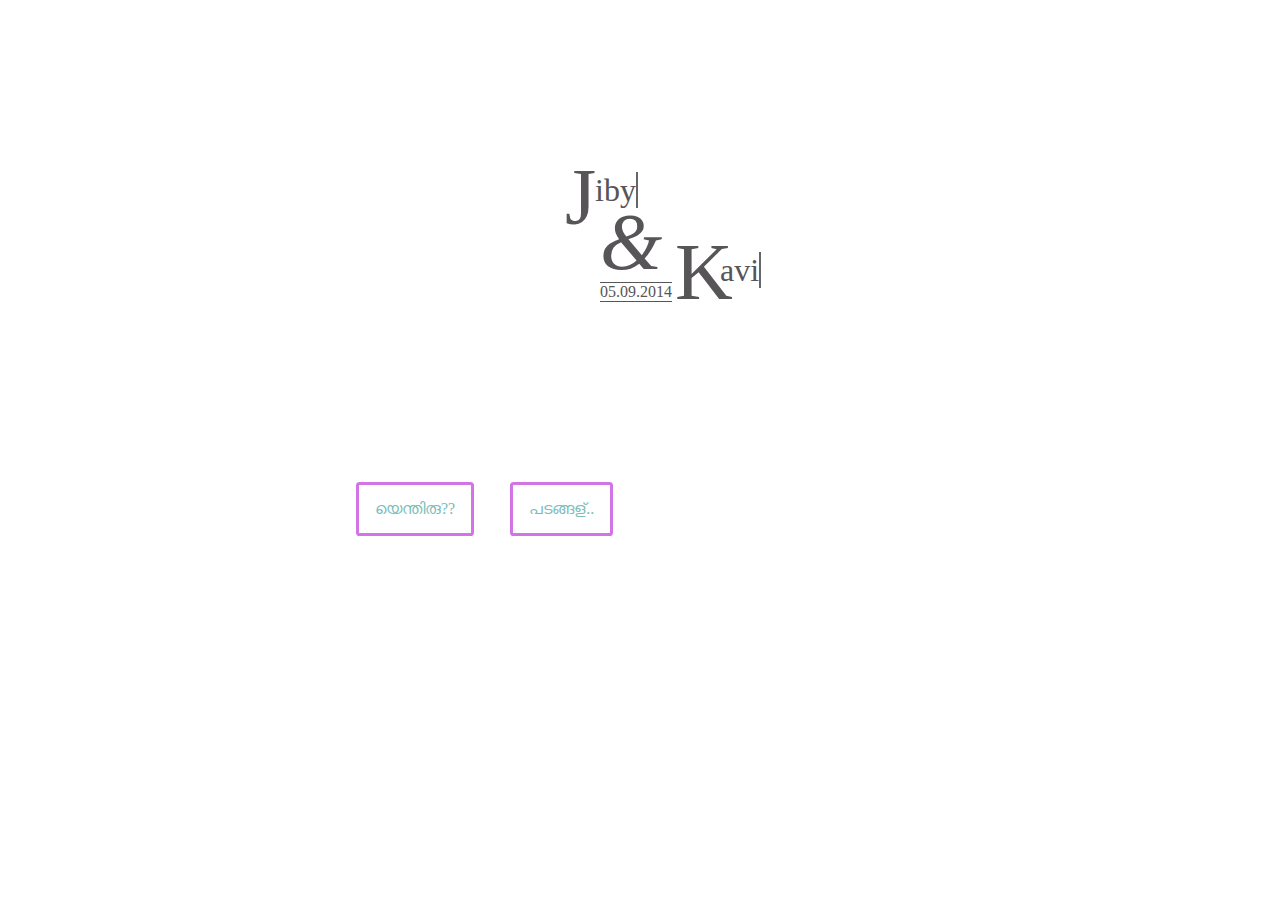
<file: index.html>
﻿<!DOCTYPE html>
<html lang="en">
<head>
	<meta charset="UTF-8">
	<title>Marriage</title>
	<link href="stylesheets/index.css" rel='stylesheet' type='text/css'>
  <script type="text/javascript" src="javascripts/index.js"></script>
	
</head>
<body>

<header>
  <div class="logo">
    <span class="Jammu">J</span> 
    <span class="txt-rotate groom" data-period="2000"
     data-rotate='[ "iby MJ" ]'></span>

    <span class="ampersand">&</span>
    <span class="Kashmir">K</span>
    <span
     class="txt-rotate bride" data-period="2000"
     data-rotate='[ "avitha" ]'></span>

    <date>05.09.2014</date>
  </div>

  <div id="wrapper">
    <a class="button realistic" href="why.html">യെന്തിരു??</a>
    <a class="button darken" href="photo.html">പടങ്ങള്..</a>
  </div>

</header>
	
</body>
</html>
</file>
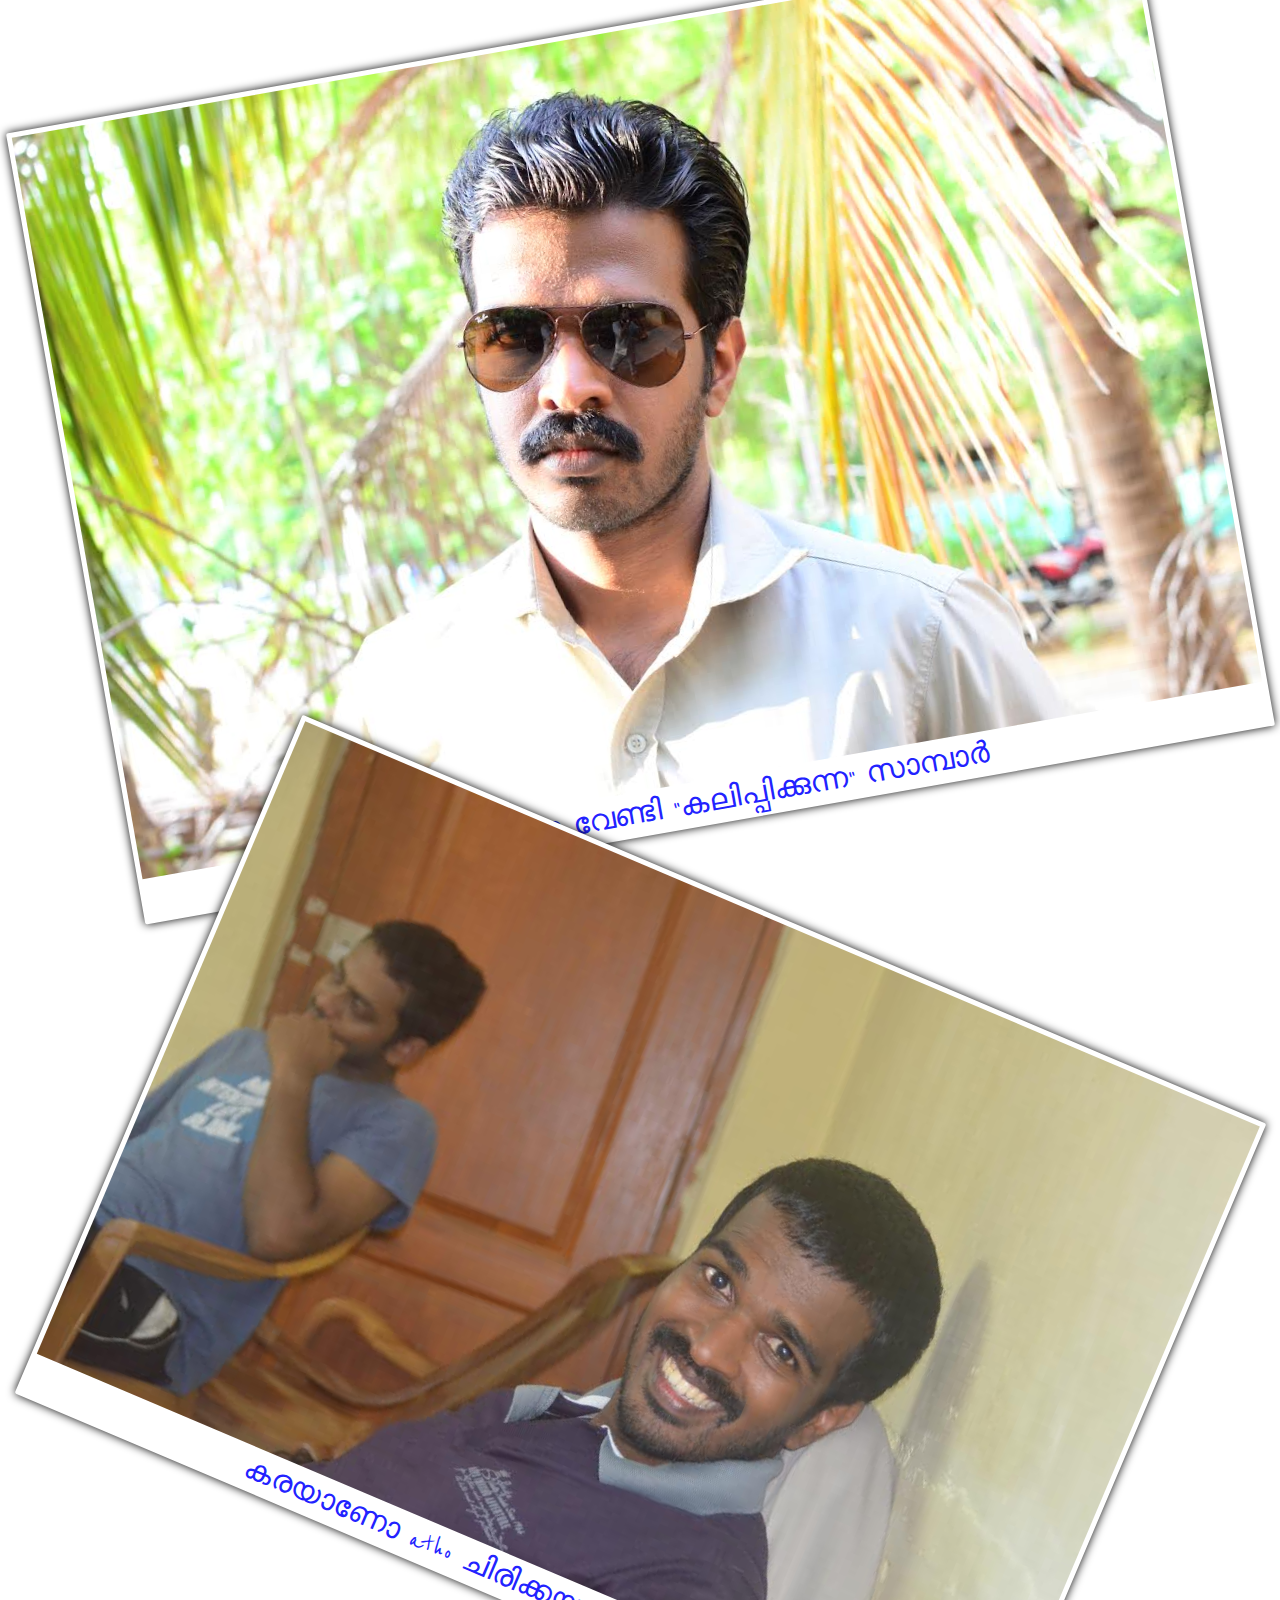
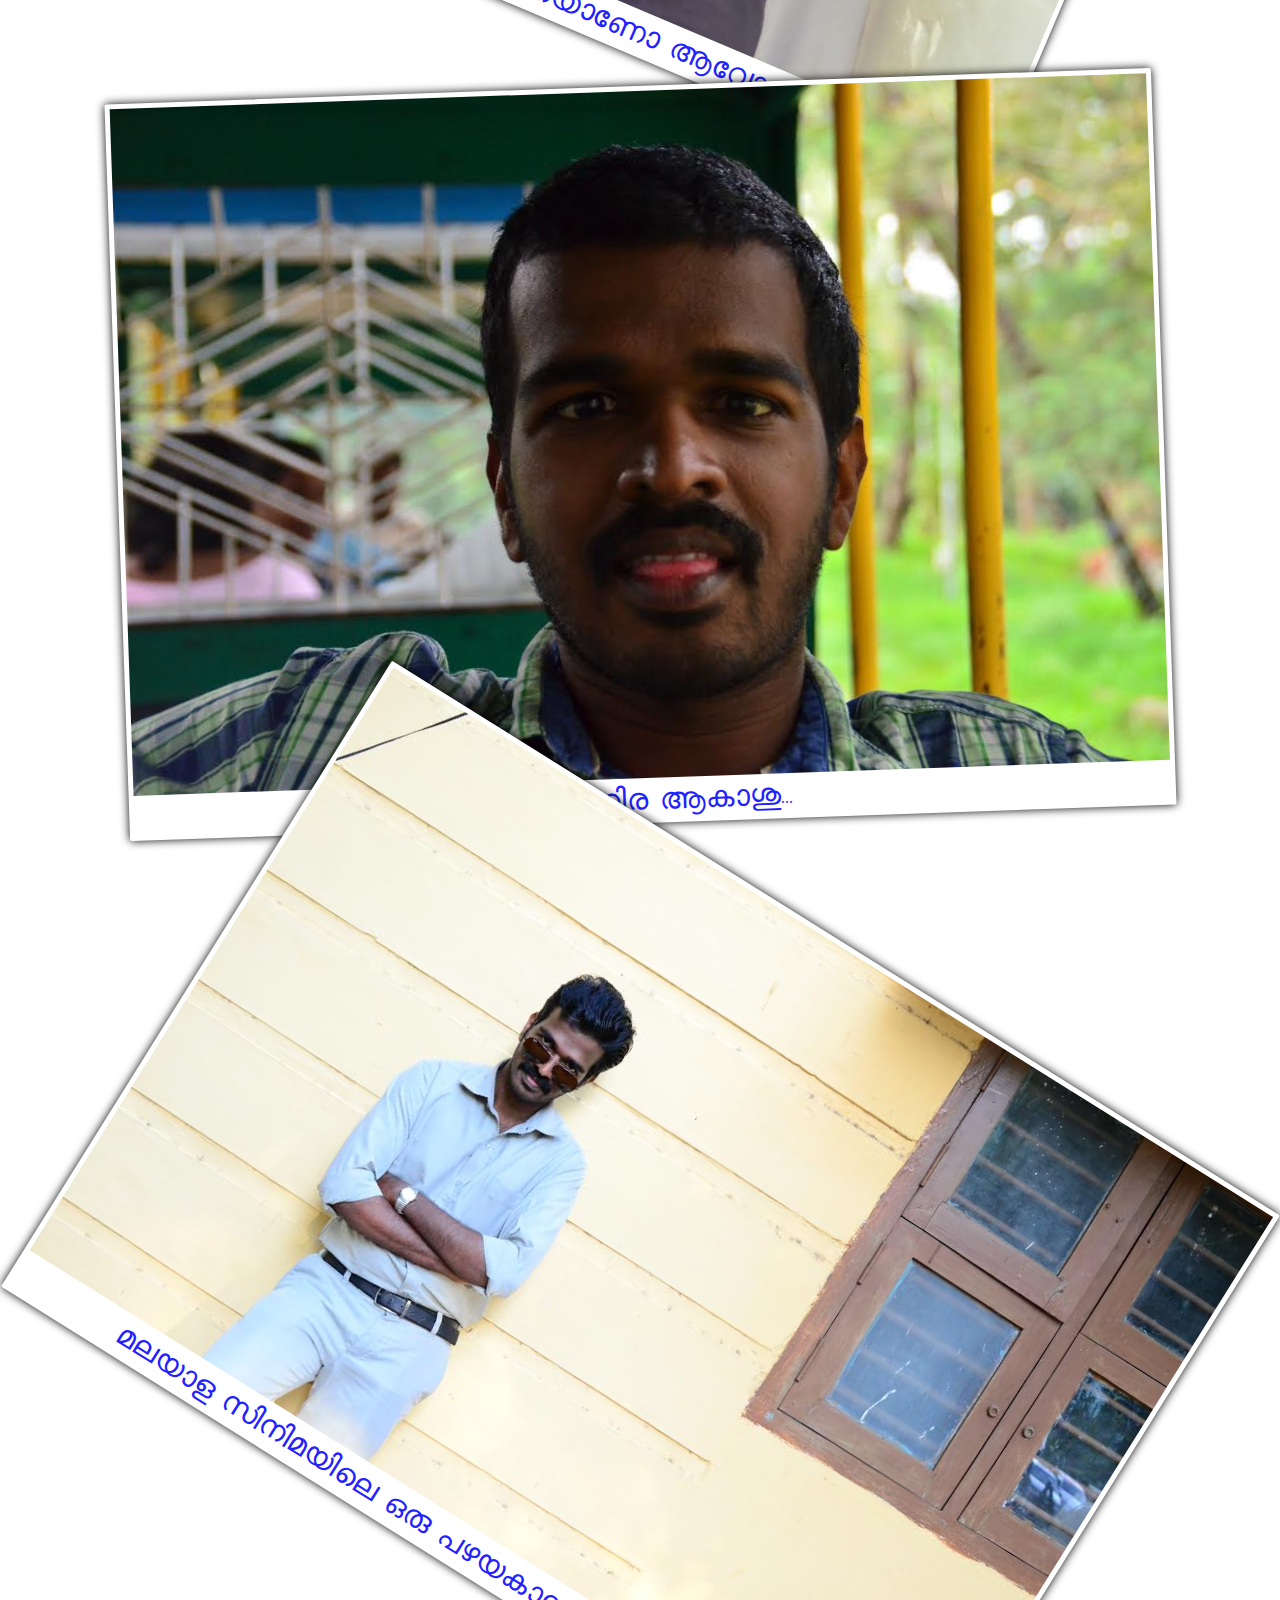
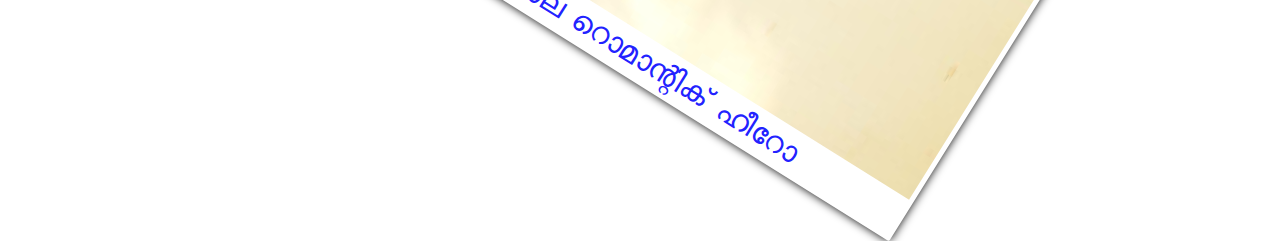
<file: photo.html>
﻿<!DOCTYPE html>
<html lang="en">
<head>
	<meta charset="UTF-8">
	<title>Secret Album</title>
	<link href="stylesheets/photo.css" rel='stylesheet' type='text/css'>
</head>
<body>
	
<figure>
  <img src="images/1.jpg" />
  <figcaption>എന്തിനോ വേണ്ടി "കലിപ്പിക്കുന്ന" സാമ്പാർ</figcaption>
</figure></br>
<figure>
  <img src="images/2.jpg" />
  <figcaption>കരയാണോ atho ചിരിക്കയാണോ ആവോ</figcaption>
</figure></br>
<figure>
  <img src="images/3.jpg" />
  <figcaption>പച്ചകുതിര  ആകാശു...</figcaption>
</figure></br>
<figure>
  <img src="images/4.jpg" />
  <figcaption>മലയാള സിനിമയിലെ ഒരു പഴയകാല റൊമാന്റിക്‌  ഹീറോ</figcaption>
</figure></br>

</body>
</html>
</file>
<file: stylesheets/index.css>
.button {
  display: inline-block;
  line-height: 3em;
  padding: 0 1em;
  background: transparent;
  border-radius: 0.225em;
  border-color: #D274E6;
  border-style: solid;
  background-clip: padding-box;
  margin-right: 1em;
  margin-left: 1em;
  margin-top: 2em;
  cursor: default;
}

a {
  color:#7CBDBA;
  text-decoration: none;
}

#wrapper {
  position: absolute;
  top: 450px;

  margin-left: auto;
  margin-right: auto;

}

header {
  width: 37.5em;
  margin: 2em auto;
}

.logo {
  background: url("http://s.cdpn.io/7635/averyson-logo.gif") no-repeat;
  background-size: 100%;
  float: left;
  width: 100%;
  height: 30em;
  font-family: Baskerville;
  color: #575557;
  position: relative;
}

.Jammu, .Kashmir, .ampersand {
  font-size: 5em;
  text-align: center;
}

.Jammu {
  position: absolute;
  top: 120px;
  left: 225px;
}

.Kashmir {
  position: absolute;
  top: 195px;
  left: 335px;
}

.ampersand {
  font-style: italic;
  position: absolute;
  top: 165px;
  left: 260px;
}

date {
  border-top: 1px solid #575557;
  border-bottom: 1px solid #575557;
  position: absolute;
  top: 250px;
  left: 260px;
}

.groom {
  position: absolute;
  font-size: 2em;
  top: 140px;
  left: 255px;
}

.bride {
  position: absolute;
  font-size: 2em;
  top: 220px;
  left: 380px;
}

label {
  color:#7CBDBA;;
}

body {
  background: white;
}
</file>
<file: stylesheets/photo.css>
@import url(http://fonts.googleapis.com/css?family=Reenie+Beanie);
body {
 background:url(http://i.imgur.com/ue8n1S3.png);
  font-family:"Reenie Beanie";
  color:#22f;
 display: -webkit-flex;
   display: flex;
   -webkit-flex-direction: column;
   flex-direction: column;
   -webkit-align-items: center;
   align-items: center;
   -webkit-justify-content: center;
   justify-content: center;

  }

figure {
  border:solid 5px #fff;
  box-shadow:0px 0px 10px #000;
  display:inline-block;
  background:#fff;
  border-radius:2px;
  transform:rotate(-10deg);
  transition:transform .8s;
  margin-top: 20px;
  margin-bottom: 20px;
}
figcaption {
  text-align:center;
  font-size:30px;
}

figure:nth-child(3) {
  transform:rotate(23deg); 
  transition:transform .2s;
}

figure:nth-child(5) {
  transform:rotate(-2deg);
  transition:transform .2s;
}

figure:nth-child(7) {
  transform:rotate(32deg);
  transition:transform .2s;
}

figure:nth-child(9) {
  transform:rotate(-2deg);
  transition:transform .2s;
}

figure:nth-child(6) {
  transform:rotate(27deg);
  transition:transform .2s;
}

figure:hover {
  transform:rotate(0deg);
  transition:transform .2s;
}


/*Production Draft */
</file>
